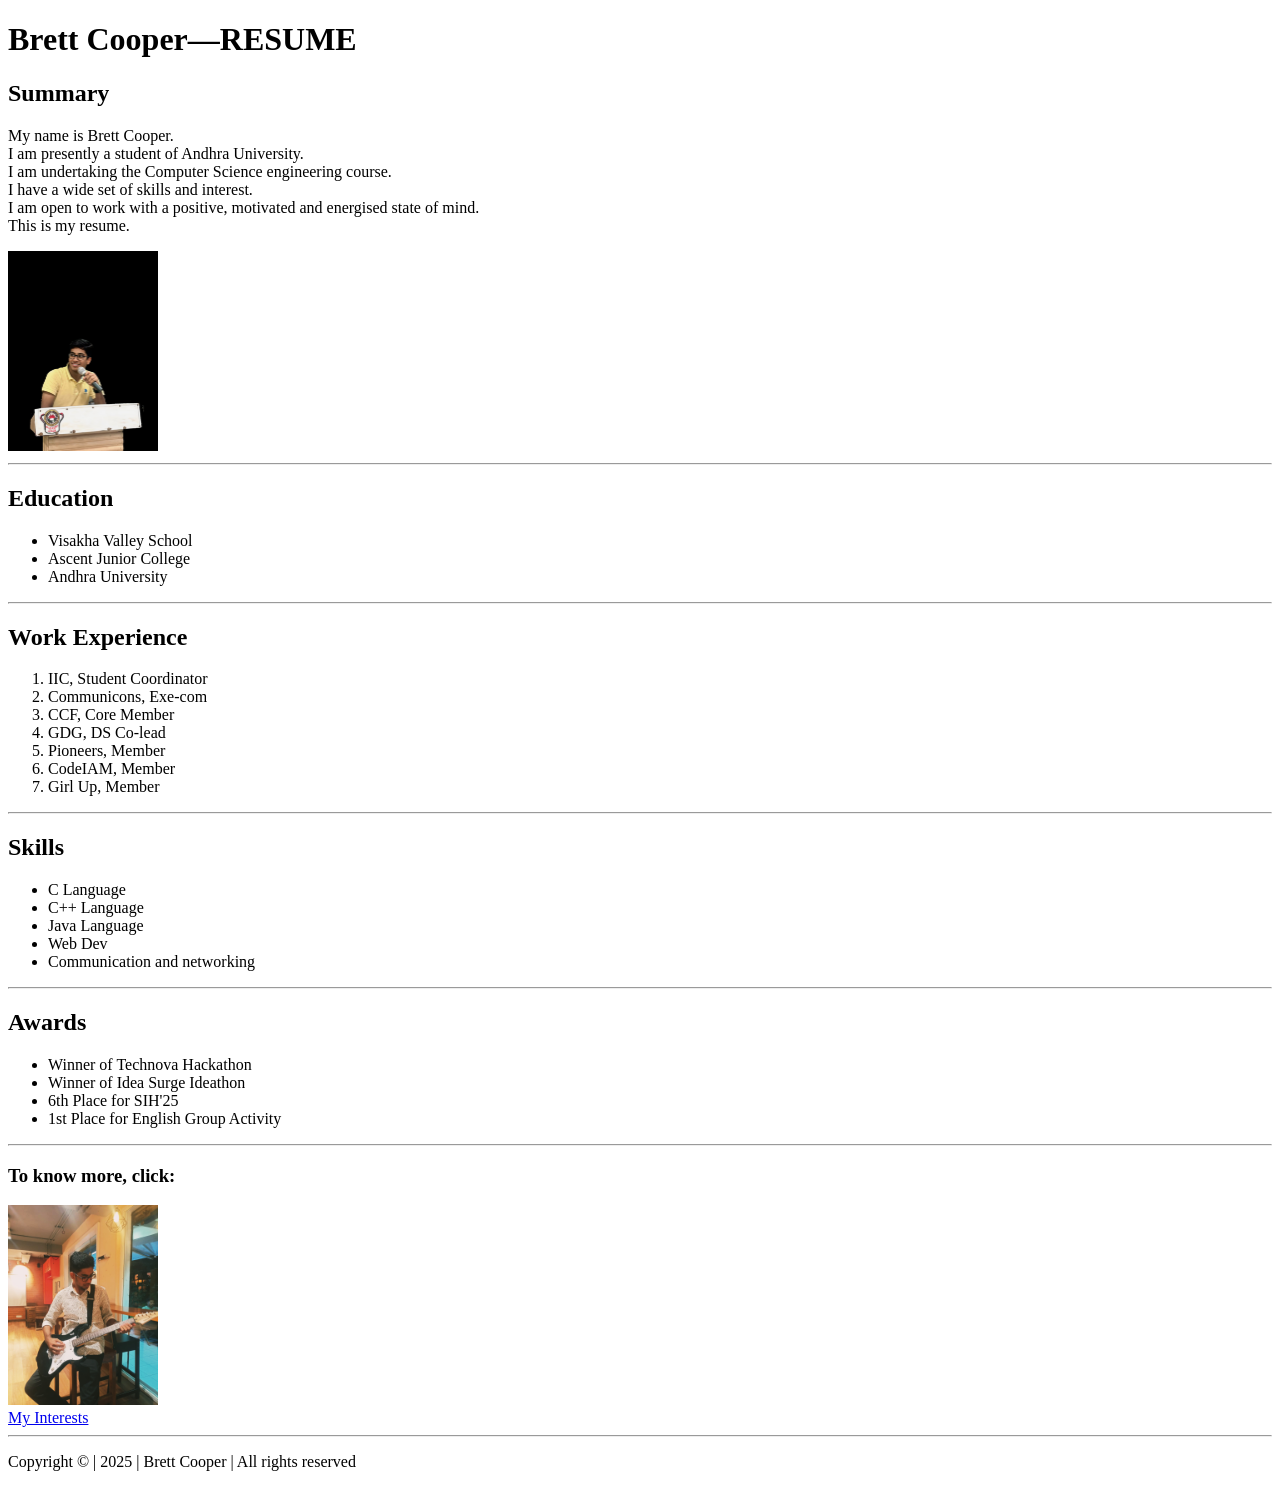
<file: assets/otherProjects/workProject1/index.html>
<!DOCTYPE html>
<html lang="en">
    <head>
        <meta charset="UTF-8">
        <title>My Resume</title>
    </head>
    <body>
        <h1>Brett Cooper—RESUME</h1>
        <h2>Summary</h2>
        <p>My name is Brett Cooper. <br/>I am presently a student of Andhra University. <br/>I am undertaking the Computer Science engineering course. <br/>I have a wide set of skills and interest. <br/>I am open to work with a positive, motivated and energised state of mind. <br/>This is my resume.</p>
        <img height="200" src="./assets/images/myImage.jpg" alt="My Photo"/>
        <hr />
        <h2>Education</h2>
        <ul>
            <li>Visakha Valley School</li>
            <li>Ascent Junior College</li>
            <li>Andhra University</li>
        </ul>
        <hr />
        <h2>Work Experience</h2>
        <ol>
            <li>IIC, Student Coordinator</li>
            <li>Communicons, Exe-com</li>
            <li>CCF, Core Member</li>
            <li>GDG, DS Co-lead</li>
            <li>Pioneers, Member</li>
            <li>CodeIAM, Member</li>
            <li>Girl Up, Member</li>
        </ol>
        <hr />
        <h2>Skills</h2>
        <ul>
            <li>C Language</li>
            <li>C++ Language</li>
            <li>Java Language</li>
            <li>Web Dev</li>
            <li>Communication and networking</li>
        </ul>
        <hr />
        <h2>Awards</h2>
        <ul>
            <li>Winner of Technova Hackathon</li>
            <li>Winner of Idea Surge Ideathon</li>
            <li>6th Place for SIH'25</li>
            <li>1st Place for English Group Activity</li>
        </ul>
        <hr />
        <h3>To know more, click:</h3>
        <a href="./public/about.html"><img height="200" src="./assets/images/my_image.jpg"alt="My Photo"/></a>
        <br/>
        <a href="./public/interests.html">My Interests</a>
        <hr />
        <footer><p>Copyright © | 2025 | Brett Cooper | All rights reserved</p></footer>
    </body>
</html>
</file>
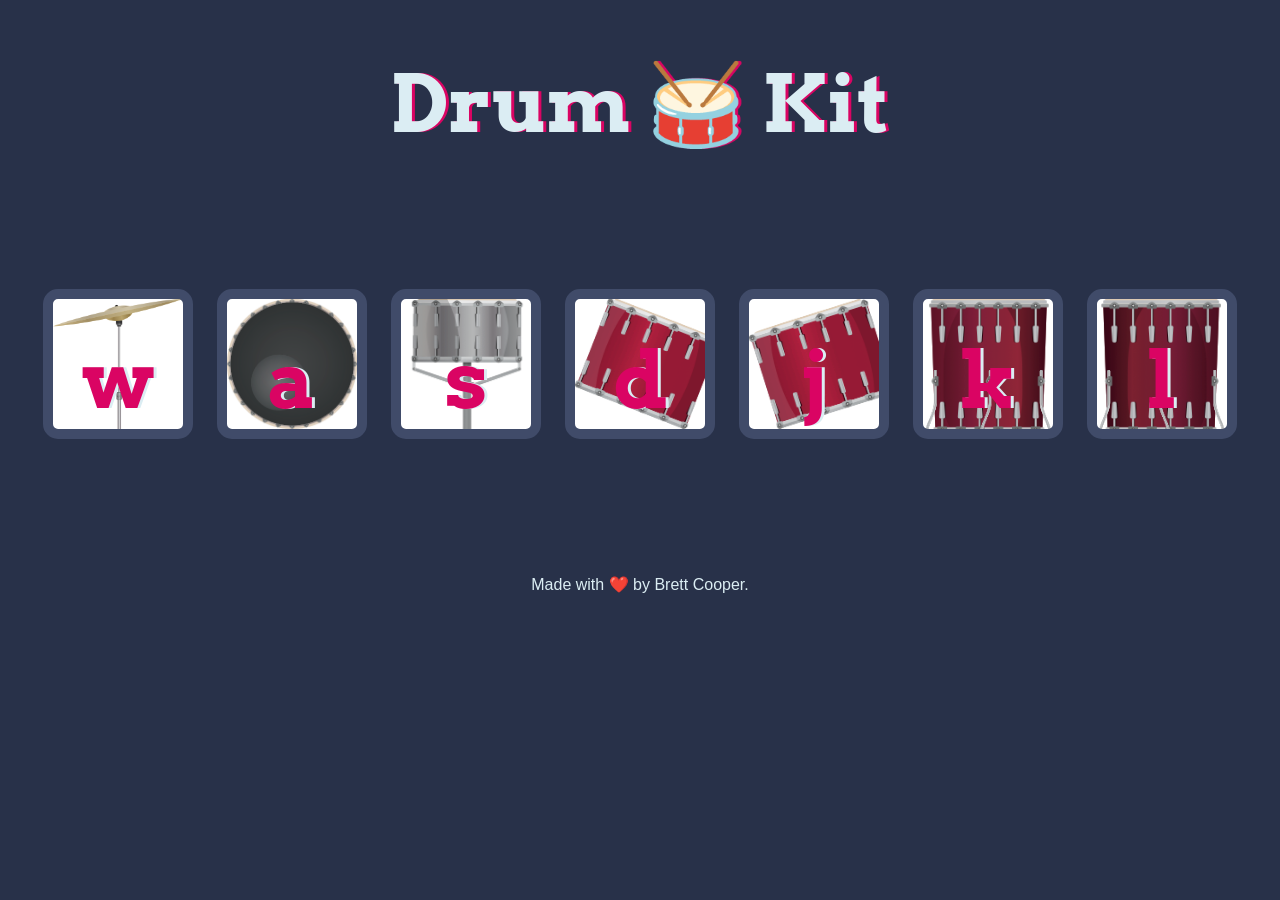
<file: assets/otherProjects/workProject3/index.html>
<!DOCTYPE html>
<html lang="en" dir="ltr">

<head>
  <meta charset="utf-8">
  <title>Drum Kit</title>
  <link rel="stylesheet" href="styles.css">
  <link href="https://fonts.googleapis.com/css?family=Arvo" rel="stylesheet">
</head>

<body>

  <h1 id="title">Drum 🥁 Kit</h1>
  <div class="set">
    <button class="w drum">w</button>
    <button class="a drum">a</button>
    <button class="s drum">s</button>
    <button class="d drum">d</button>
    <button class="j drum">j</button>
    <button class="k drum">k</button>
    <button class="l drum">l</button>
  </div>


  <footer>
    Made with ❤️ by Brett Cooper.
  </footer>

  <script src="./index.js" charset="utf-8"></script>
</body>

</html>
</file>
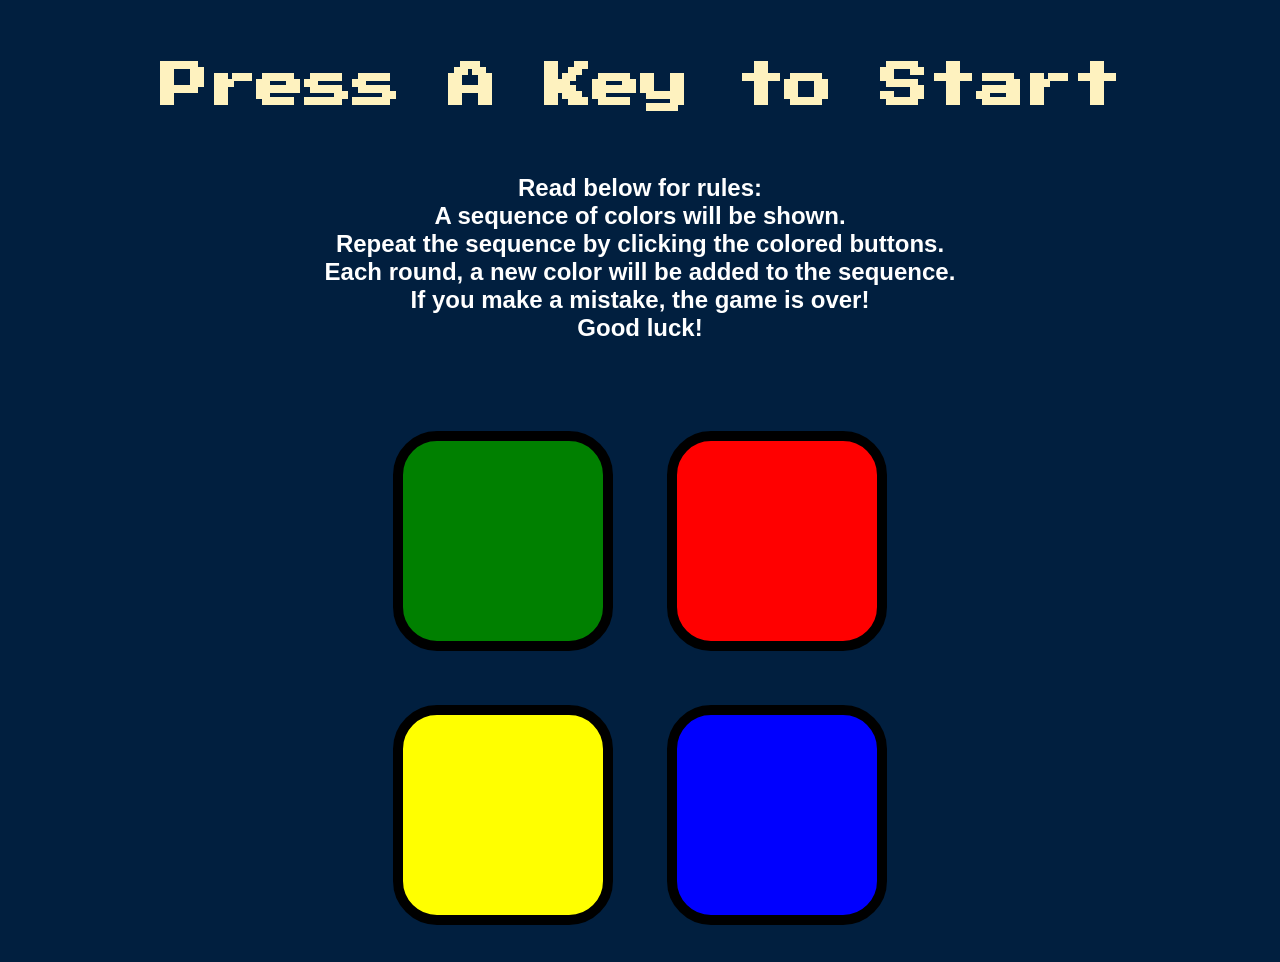
<file: assets/otherProjects/workProject4/index.html>
<!DOCTYPE html>
<html lang="en" dir="ltr">

<head>
  <meta charset="utf-8">
  <title>Simon</title>
  <link rel="stylesheet" href="styles.css">
  <link href="https://fonts.googleapis.com/css?family=Press+Start+2P" rel="stylesheet">
</head>

<body>
  <h1 id="level-title">Press A Key to Start</h1>
  <h2> Read below for rules:
    <br> A sequence of colors will be shown.
    <br> Repeat the sequence by clicking the colored buttons.
    <br> Each round, a new color will be added to the sequence.
    <br> If you make a mistake, the game is over!
    <br> Good luck!
  </h2>
  <div class="container">
    <div class="row">

      <div type="button" id="green" class="btn green">

      </div>

      <div type="button" id="red" class="btn red">

      </div>
    </div>

    <div class="row">

      <div type="button" id="yellow" class="btn yellow">

      </div>
      <div type="button" id="blue" class="btn blue">

      </div>

    </div>

  </div>


  <script src="https://ajax.googleapis.com/ajax/libs/jquery/3.7.1/jquery.min.js"></script>
  <script src="./game.js" charset="utf-8"></script>
  
</body>

</html>
</file>
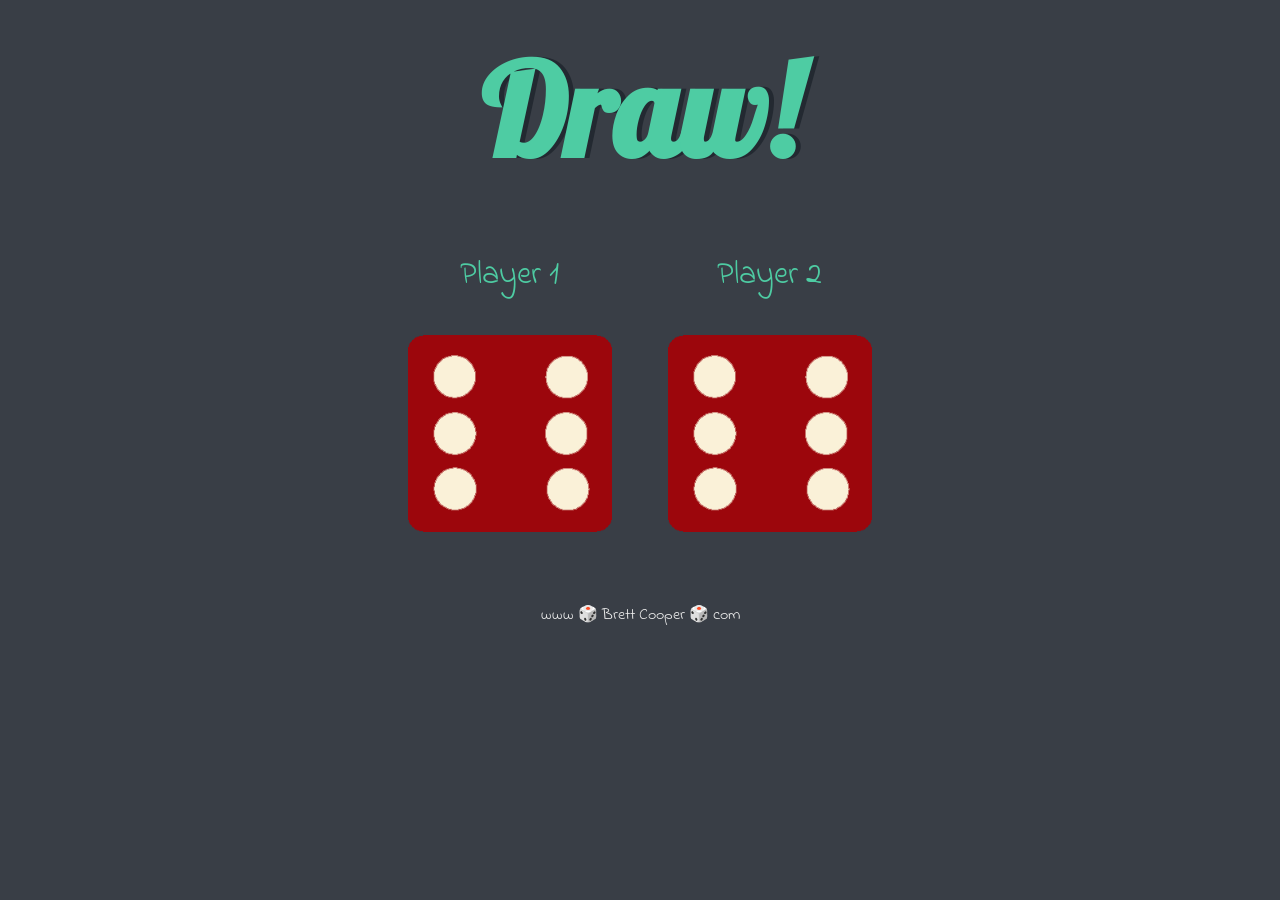
<file: assets/otherProjects/workProject2/dicee.html>
<!DOCTYPE html>
<html lang="en" dir="ltr">
  <head>
    <meta charset="utf-8" />
    <title>Dicee</title>
    <link rel="stylesheet" href="styles.css" />
    <link
      href="https://fonts.googleapis.com/css?family=Indie+Flower|Lobster"
      rel="stylesheet"
    />
  </head>
  <body>
    <div class="container">
      <h1>Refresh Me</h1>

      <div class="dice">
        <p>Player 1</p>
        <img class="img1" src="./images/dice6.png" />
      </div>

      <div class="dice">  
        <p>Player 2</p>
        <img class="img2" src="./images/dice6.png" />
      </div>
    </div>

    <footer>www 🎲 Brett Cooper 🎲 com</footer>

    <script src="./index.js" charset="utf-8"></script>
  </body>
</html>
</file>
<file: assets/otherProjects/workProject3/styles.css>
body {
  text-align: center;
  background-color: #283149;
}

h1 {
  font-size: 5rem;
  color: #DBEDF3;
  font-family: "Arvo", cursive;
  text-shadow: 3px 0 #DA0463;

}

footer {
  color: #DBEDF3;
  font-family: sans-serif;
}

.w {
  background-image: url('./images/crash.png');
  background-size: cover;
}

.a {
  background-image: url('./images/kick.png');
  background-size: cover;
}

.s {
  background-image: url('./images/snare.png');
  background-size: cover;
}

.d {
  background-image: url('./images/tom1.png');
  background-size: cover;
}

.j {
  background-image: url('./images/tom2.png');
  background-size: cover;
}

.k {
  background-image: url('./images/tom3.png');
  background-size: cover;
}

.l {
  background-image: url('./images/tom4.png');
  background-size: cover;
}

.set {
  margin: 10% auto;
}

.game-over {
  background-color: red;
  opacity: 0.8;
}

.pressed {
  box-shadow: 0 3px 4px 0 #DBEDF3;
  opacity: 0.5;
}

.red {
  color: red;
}

.drum {
  outline: none;
  border: 10px solid #404B69;
  font-size: 5rem;
  font-family: 'Arvo', cursive;
  line-height: 2;
  font-weight: 900;
  color: #DA0463;
  text-shadow: 3px 0 #DBEDF3;
  border-radius: 15px;
  display: inline-block;
  width: 150px;
  height: 150px;
  text-align: center;
  margin: 10px;
  background-color: white;
}
</file>
<file: assets/otherProjects/workProject4/styles.css>
body {
  text-align: center;
  background-color: #011F3F;
}

h2 {
  color: white;
  font-family: 'Arial', sans-serif;
  margin:  5%;
}

#level-title {
  font-family: 'Press Start 2P', cursive;
  font-size: 3rem;
  margin:  5%;
  color: #FEF2BF;
}

.container {
  display: block;
  width: 50%;
  margin: auto;

}

.btn {
  margin: 25px;
  display: inline-block;
  height: 200px;
  width: 200px;
  border: 10px solid black;
  border-radius: 20%;
}

.game-over {
  background-color: red;
  opacity: 0.8;
}

.red {
  background-color: red;
}

.green {
  background-color: green;
}

.blue {
  background-color: blue;
}

.yellow {
  background-color: yellow;
}

.pressed {
  box-shadow: 0 0 20px white;
  background-color: grey;
}
</file>
<file: assets/otherProjects/workProject2/styles.css>
.container {
  width: 70%;
  margin: auto;
  text-align: center;
}

.dice {
  text-align: center;
  display: inline-block;

}

body {
  background-color: #393E46;
}

h1 {
  margin: 30px;
  font-family: 'Lobster', cursive;
  text-shadow: 5px 0 #232931;
  font-size: 8rem;
  color: #4ECCA3;
}

p {
  font-size: 2rem;
  color: #4ECCA3;
  font-family: 'Indie Flower', cursive;
}

img {
  width: 80%;
}

footer {
  margin-top: 5%;
  color: #EEEEEE;
  text-align: center;
  font-family: 'Indie Flower', cursive;

}
</file>
